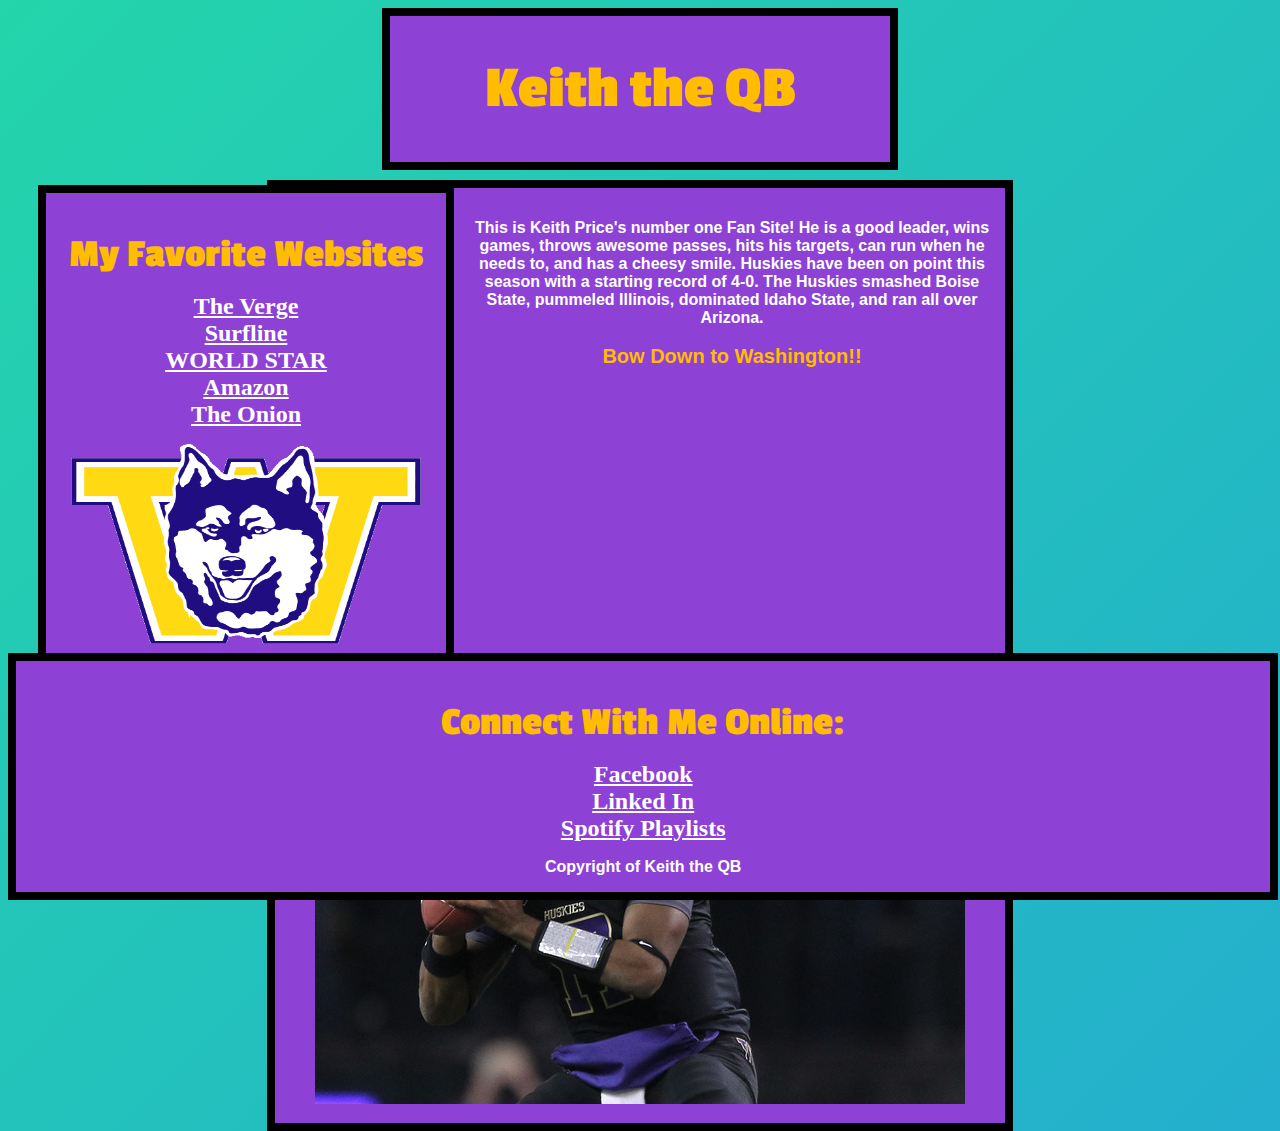
<file: introToCss.html>
<!DOCTYPE html>
	<head> 
		<title> Keith the QB  </title>
		<link rel="stylesheet" type="text/css" href="test.css" />
		<link href='http://fonts.googleapis.com/css?family=Passion+One' rel='stylesheet' type='text/css'>
	</head>

	<body>
		<div id = "Header">
			<h1> Keith the QB </h1>
		</div>
		
		<div class="floating" id = "LeftNav">
			<h3> My Favorite Websites </h3>
			<ul>
				<li><a href="https://www.theverge.com">The Verge</a></li>
				<li><a href="https://www.surfline.com">Surfline</a></li>
				<li><a href="https://www.worldstarhiphop">WORLD STAR</a></li>
				<li><a href="https://www.amazon.com">Amazon</a></li>
				<li><a href="https://www.theonion.com">The Onion</a></li>
			</ul>
			<img src="icon.gif" width="350px" height="200px">
		</div>
		
		<div id = "Content">
			<p> This is Keith Price's number one Fan Site! He is a good leader, wins games, throws awesome passes, hits his targets, can run when he needs to, and has a cheesy smile. Huskies have been on point this season with a starting record of 4-0. The Huskies smashed Boise State, pummeled Illinois, dominated Idaho State, and ran all over Arizona. <br /><br /> <span id="bow">Bow Down to Washington!!</span></p>
			<img src="price.jpeg">
		</div>
		
		<div id = "Footer">
			<h3>Connect With Me Online:</h3>
			<ul>
				<li><a href="https://www.Facebook.com">Facebook</a></li>
				<li><a href="https://www.Linkedin.com">Linked In</a></li>
				<li><a href="https://www.Spotify.com">Spotify Playlists</a></li>
			</ul>
			<p>Copyright of Keith the QB</p>
		</div>

	</body>

</html>
</file>
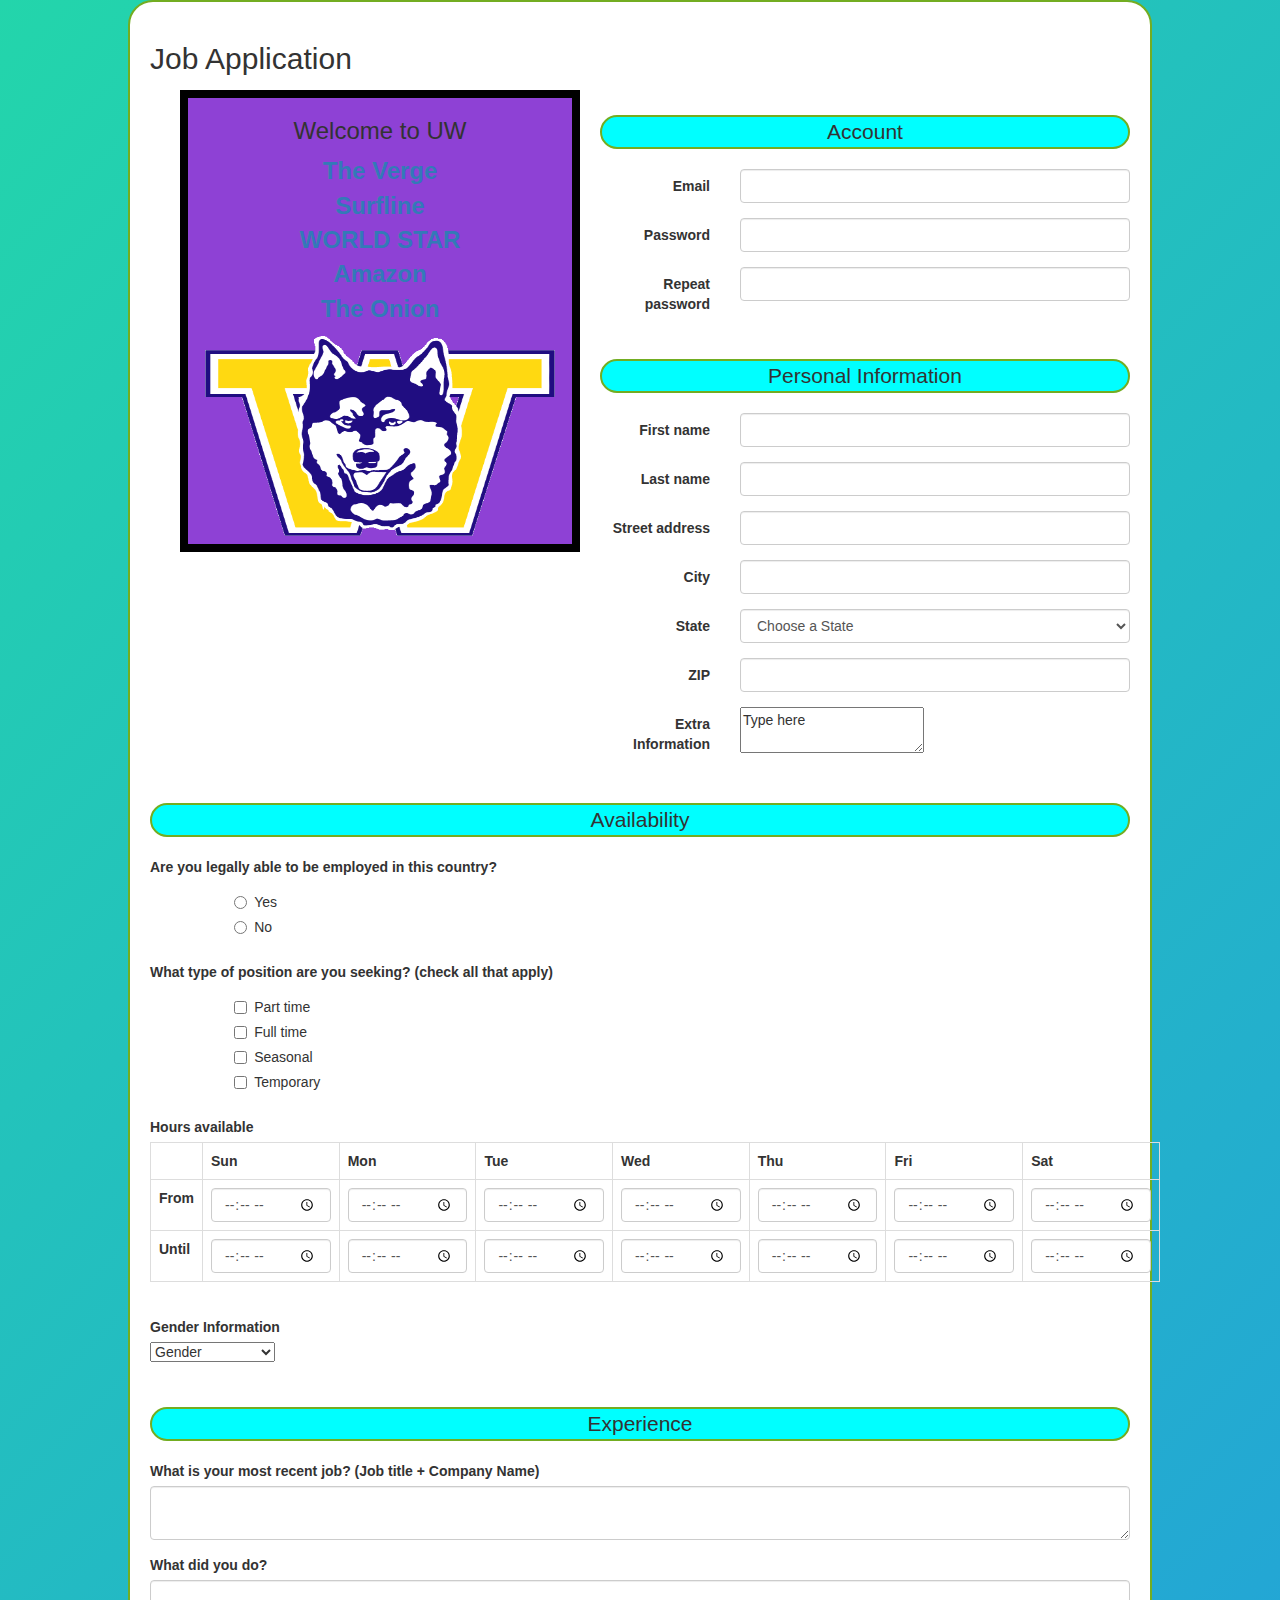
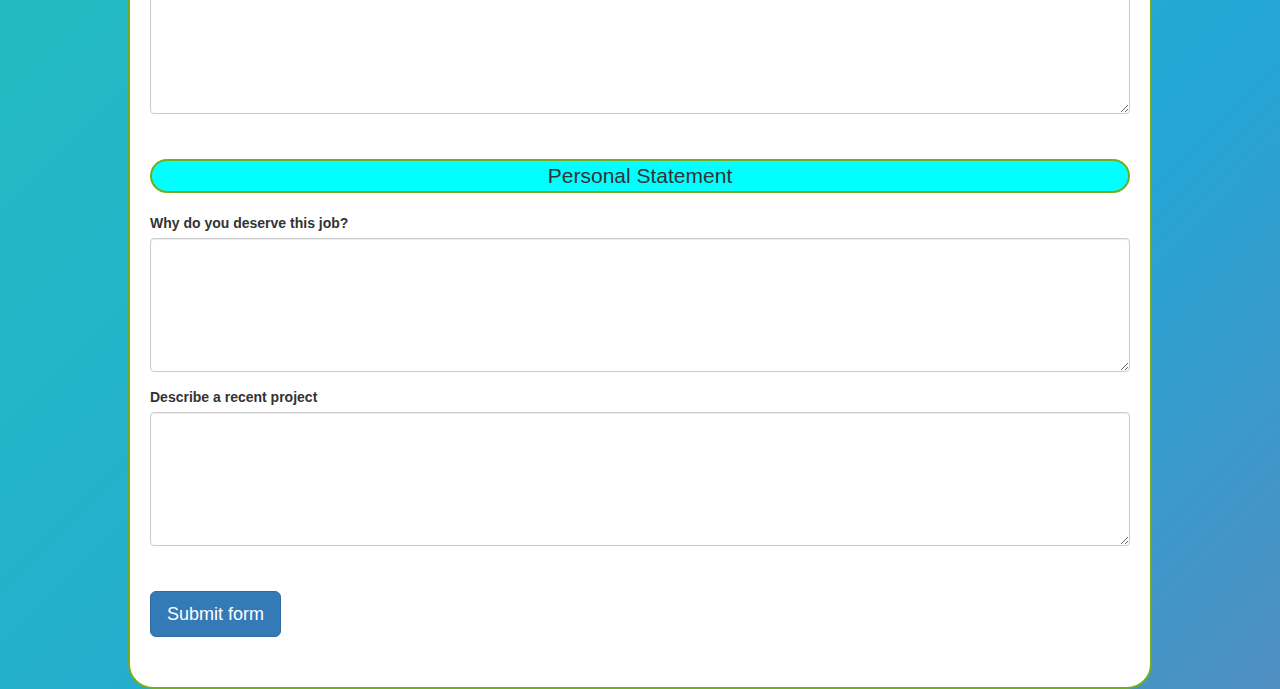
<file: jobApplicationForm.html>
<!DOCTYPE html>
<html>
  <head>
    <meta charset="utf-8" />
    <meta name="viewport" content="width=device-width, initial-scale=1.0" />
    <title>Job Application</title>
    <link rel="stylesheet" type="text/css" href="test.css" />

    <link
      href="http://netdna.bootstrapcdn.com/bootstrap/3.0.0/css/bootstrap.min.css"
      rel="stylesheet"
    />
  </head>
  <body>
    <div class="container, tmp">
      <h2>Job Application</h2>
      <div class="floating" id="LeftNav">
        <h3>Welcome to UW</h3>
        <ul>
          <li><a href="https://www.theverge.com">The Verge</a></li>
          <li><a href="https://www.surfline.com">Surfline</a></li>
          <li><a href="https://www.worldstarhiphop">WORLD STAR</a></li>
          <li><a href="https://www.amazon.com">Amazon</a></li>
          <li><a href="https://www.theonion.com">The Onion</a></li>
        </ul>
        <img src="icon.gif" width="350px" height="200px" />
      </div>
      <p>&nbsp;</p>

      <form role="form" action="http://gclass.alexburner.com/formtest.php" method="post">
        <fieldset class="form-horizontal">
          <legend class="hi">Account</legend>
          <div class="form-group">
            <label class="col-sm-3 control-label">Email</label>
            <div class="col-sm-9">
              <input class="form-control" type="text" name="email" />
            </div>
          </div>
          <div class="form-group">
            <label class="col-sm-3 control-label">Password</label>
            <div class="col-sm-9">
              <input class="form-control" type="password" name="pwd" />
            </div>
          </div>
          <div class="form-group">
            <label class="col-sm-3 control-label">Repeat password</label>
            <div class="col-sm-9">
              <input class="form-control" type="password" name="repeat_password" />
            </div>
          </div>
        </fieldset>

        <p>&nbsp;</p>

        <fieldset class="form-horizontal">
          <legend class="hi">Personal Information</legend>
          <div class="form-group">
            <label class="col-sm-3 control-label">First name</label>
            <div class="col-sm-9">
              <input class="form-control" type="text" name="firstname" />
            </div>
          </div>
          <div class="form-group">
            <label class="col-sm-3 control-label">Last name</label>
            <div class="col-sm-9">
              <input class="form-control" type="text" name="lastname" />
            </div>
          </div>
          <div class="form-group">
            <label class="col-sm-3 control-label">Street address</label>
            <div class="col-sm-9">
              <input class="form-control" type="text" name="street" />
            </div>
          </div>
          <div class="form-group">
            <label class="col-sm-3 control-label">City</label>
            <div class="col-sm-9">
              <input class="form-control" type="text" name="city" />
            </div>
          </div>
          <div class="form-group">
            <label class="col-sm-3 control-label">State</label>
            <div class="col-sm-9">
              <select class="form-control" name="state">
                <option value="" selected="true">Choose a State</option>
                <option value="AL">Alabama</option>
                <option value="AK">Alaska</option>
                <option value="AZ">Arizona</option>
                <option value="AR">Arkansas</option>
                <option value="CA">California</option>
                <option value="CO">Colorado</option>
                <option value="CT">Connecticut</option>
                <option value="DE">Delaware</option>
                <option value="DC">District of Columbia</option>
                <option value="FL">Florida</option>
                <option value="GA">Georgia</option>
                <option value="HI">Hawaii</option>
                <option value="ID">Idaho</option>
                <option value="IL">Illinois</option>
                <option value="IN">Indiana</option>
                <option value="IA">Iowa</option>
                <option value="KS">Kansas</option>
                <option value="KY">Kentucky</option>
                <option value="LA">Louisiana</option>
                <option value="ME">Maine</option>
                <option value="MD">Maryland</option>
                <option value="MA">Massachusetts</option>
                <option value="MI">Michigan</option>
                <option value="MN">Minnesota</option>
                <option value="MS">Mississippi</option>
                <option value="MO">Missouri</option>
                <option value="MT">Montana</option>
                <option value="NE">Nebraska</option>
                <option value="NV">Nevada</option>
                <option value="NH">New Hampshire</option>
                <option value="NJ">New Jersey</option>
                <option value="NM">New Mexico</option>
                <option value="NY">New York</option>
                <option value="NC">North Carolina</option>
                <option value="ND">North Dakota</option>
                <option value="OH">Ohio</option>
                <option value="OK">Oklahoma</option>
                <option value="OR">Oregon</option>
                <option value="PA">Pennsylvania</option>
                <option value="RI">Rhode Island</option>
                <option value="SC">South Carolina</option>
                <option value="SD">South Dakota</option>
                <option value="TN">Tennessee</option>
                <option value="TX">Texas</option>
                <option value="UT">Utah</option>
                <option value="VT">Vermont</option>
                <option value="VA">Virginia</option>
                <option value="WA">Washington</option>
                <option value="WV">West Virginia</option>
                <option value="WI">Wisconsin</option>
                <option value="WY">Wyoming</option>
              </select>
            </div>
          </div>
          <div class="form-group">
            <label class="col-sm-3 control-label">ZIP</label>
            <div class="col-sm-9">
              <input class="form-control" type="text" name="zip" />
            </div>
          </div>
          <div class="form-group">
            <label class="col-sm-3 control-label">Extra Information</label>
            <div class="col-sm-9">
              <textarea name="essay">Type here</textarea>
            </div>
          </div>
        </fieldset>

        <p>&nbsp;</p>

        <fieldset>
          <legend class="hi">Availability</legend>
          <div class="form-group row">
            <label class="col-sm-12 control-label"
              >Are you legally able to be employed in this country?</label
            >
            <div class="col-sm-offset-1 col-sm-11">
              <div class="radio">
                <label> <input type="radio" name="legal" value="yes" />Yes </label>
              </div>
              <div class="radio">
                <label> <input type="radio" name="legal" value="no" />No </label>
              </div>
            </div>
          </div>
          <div class="form-group row">
            <label class="col-sm-12 control-label"
              >What type of position are you seeking? (check all that apply)</label
            >
            <div class="col-sm-offset-1 col-sm-11">
              <div class="checkbox">
                <label>
                  <input type="checkbox" name="position_pt" value="parttime" />
                  Part time
                </label>
              </div>
              <div class="checkbox">
                <label>
                  <input type="checkbox" name="position_ft" value="fulltime" />
                  Full time
                </label>
              </div>
              <div class="checkbox">
                <label>
                  <input type="checkbox" name="position_sl" value="seasonal" />
                  Seasonal
                </label>
              </div>
              <div class="checkbox">
                <label>
                  <input type="checkbox" name="position_tp" value="temporary" />
                  Temporary
                </label>
              </div>
            </div>
          </div>
          <div class="form-group row">
            <label class="col-sm-12 control-label">Hours available</label>
            <div class="col-sm-12">
              <table class="table table-bordered">
                <tr>
                  <td></td>
                  <th>Sun</th>
                  <th>Mon</th>
                  <th>Tue</th>
                  <th>Wed</th>
                  <th>Thu</th>
                  <th>Fri</th>
                  <th>Sat</th>
                </tr>
                <tr>
                  <th>From</th>
                  <td><input class="form-control" type="time" name="su_from" /></td>
                  <td><input class="form-control" type="time" name="mo_from" /></td>
                  <td><input class="form-control" type="time" name="tu_from" /></td>
                  <td><input class="form-control" type="time" name="we_from" /></td>
                  <td><input class="form-control" type="time" name="th_from" /></td>
                  <td><input class="form-control" type="time" name="fr_from" /></td>
                  <td><input class="form-control" type="time" name="sa_from" /></td>
                </tr>
                <tr>
                  <th>Until</th>
                  <td><input class="form-control" type="time" name="su_until" /></td>
                  <td><input class="form-control" type="time" name="mo_until" /></td>
                  <td><input class="form-control" type="time" name="tu_until" /></td>
                  <td><input class="form-control" type="time" name="we_until" /></td>
                  <td><input class="form-control" type="time" name="th_until" /></td>
                  <td><input class="form-control" type="time" name="fr_until" /></td>
                  <td><input class="form-control" type="time" name="sa_until" /></td>
                </tr>
              </table>
            </div>
          </div>
        </fieldset>

        <fieldset>
          <div class="form-group row">
            <label class="col-sm-12 control-label">Gender Information</label>
            <div class="col-sm-12">
              <select name="cars">
                <option value="choose">Gender</option>
                <option value="Male">Male</option>
                <option value="Female">Female</option>
                <option value="Other">Other</option>
                <option value="Prefer not to say">Prefer not to say</option>
              </select>
            </div>
          </div>
        </fieldset>
        <p>&nbsp;</p>

        <fieldset>
          <legend class="hi">Experience</legend>
          <div class="form-group">
            <label class="control-label"
              >What is your most recent job? (Job title + Company Name)</label
            >
            <textarea class="form-control" name="deserve" rows="2"></textarea>
          </div>
          <div class="form-group">
            <label class="control-label">What did you do?</label>
            <textarea class="form-control" name="project" rows="6"></textarea>
          </div>
        </fieldset>
        <p>&nbsp;</p>

        <fieldset>
          <legend class="hi">Personal Statement</legend>
          <div class="form-group">
            <label class="control-label">Why do you deserve this job?</label>
            <textarea class="form-control" name="deserve" rows="6"></textarea>
          </div>
          <div class="form-group">
            <label class="control-label">Describe a recent project</label>
            <textarea class="form-control" name="project" rows="6"></textarea>
          </div>
        </fieldset>

        <p>&nbsp;</p>

        <input class="btn btn-primary btn-lg" type="submit" value="Submit form" />

        <p>&nbsp;</p>
      </form>
    </div>
    <!-- close .container -->
  </body>
</html>
</file>
<file: test.css>
body{
	background: linear-gradient(-45deg, #ee7752, #e73c7e, #23a6d5, #23d5ab);
	background-size: 400% 400%;
	animation: gradient 15s ease infinite;
	height: 100vh;
}

.tmp {
	background-color: white;
	width: 80%;
	margin: auto;
	padding: 20px;
	border-radius: 25px;
  	border: 2px solid #73AD21;
}


#Header{
	width: 500px; 
	margin-left: auto; 
	margin-right: auto; 
	margin-bottom: 10px; 
	border: solid 8px black;
	text-align: center;
	background-color: #8E41D5; 
}

h3{
	color: #FFBC00;
	font-size: 40px;
	font-family: "Passion One";
	margin-bottom: 0px;

}

p{
	color: white;
	font-family: "Arial"; 
	font-weight: bold; 
}

#Header h1{
	font-size: 60px;
	font-family: "Passion One";
	color: #FFBC00;
	font-weight: bold;
}


#LeftNav{
	float: left;
	width: 400px;
	border: solid 8px black;
	text-align: center;
	padding-bottom: 8px;
	background-color: #8E41D5; 
	margin-right: 20px;
}

#LeftNav ul{
	color: white;
}

a{
	color: white;
	font-weight: bold;
	font-size: 24px;
}

ul{
	list-style-type: none;
	padding-left: 0px; 
}

#Content{
	width: 700px;
	margin-left: auto;
	margin-right: auto;
	margin-bottom: 10px;
	border: solid 8px black;
	text-align: center;
	background-color: #8E41D5;
	padding: 15px;
	
}

#Footer{
	text-align: center;
	border: solid 8px black;
	background-color: #8E41D5;
	position: absolute;
	bottom: 0;
	width: 98%;
}

.titles{
	
}

#bow{
	color:#FFBC00;
	font-weight: bold;
	font-size: 20px;
}


.floating { 
    animation-name: floating;
    animation-duration: 3s;
    animation-iteration-count: infinite;
    animation-timing-function: ease-in-out;
    margin-left: 30px;
    margin-top: 5px;
}
 
@keyframes floating {
    0% { transform: translate(0,  0px); }
    50%  { transform: translate(0, 30px); }
    100%   { transform: translate(0, -0px); }   
}

@keyframes gradient {
	0% {
		background-position: 0% 50%;
	}
	50% {
		background-position: 100% 50%;
	}
	100% {
		background-position: 0% 50%;
	}
}

.hi {
	background-color: #00ffff;
	border-radius: 25px;
  	border: 2px solid #73AD21;
	text-align: center;
}
</file>
